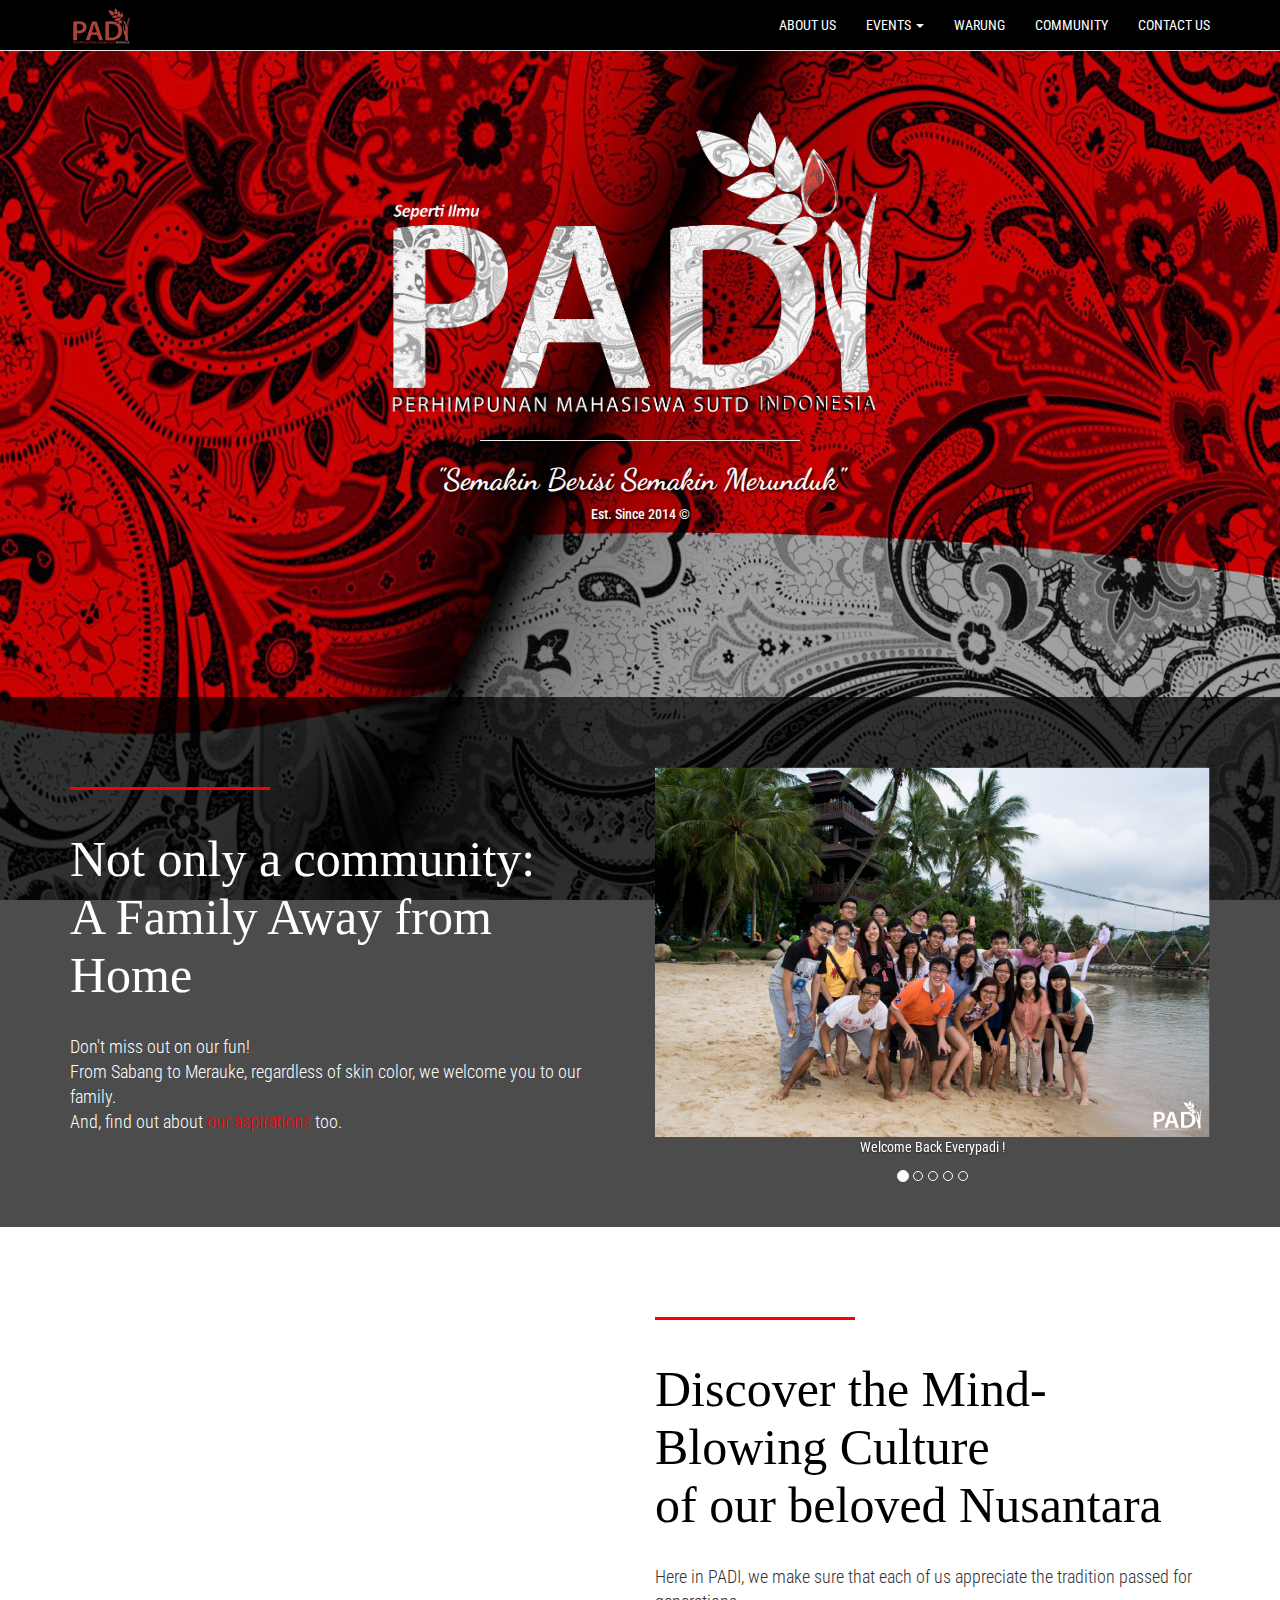
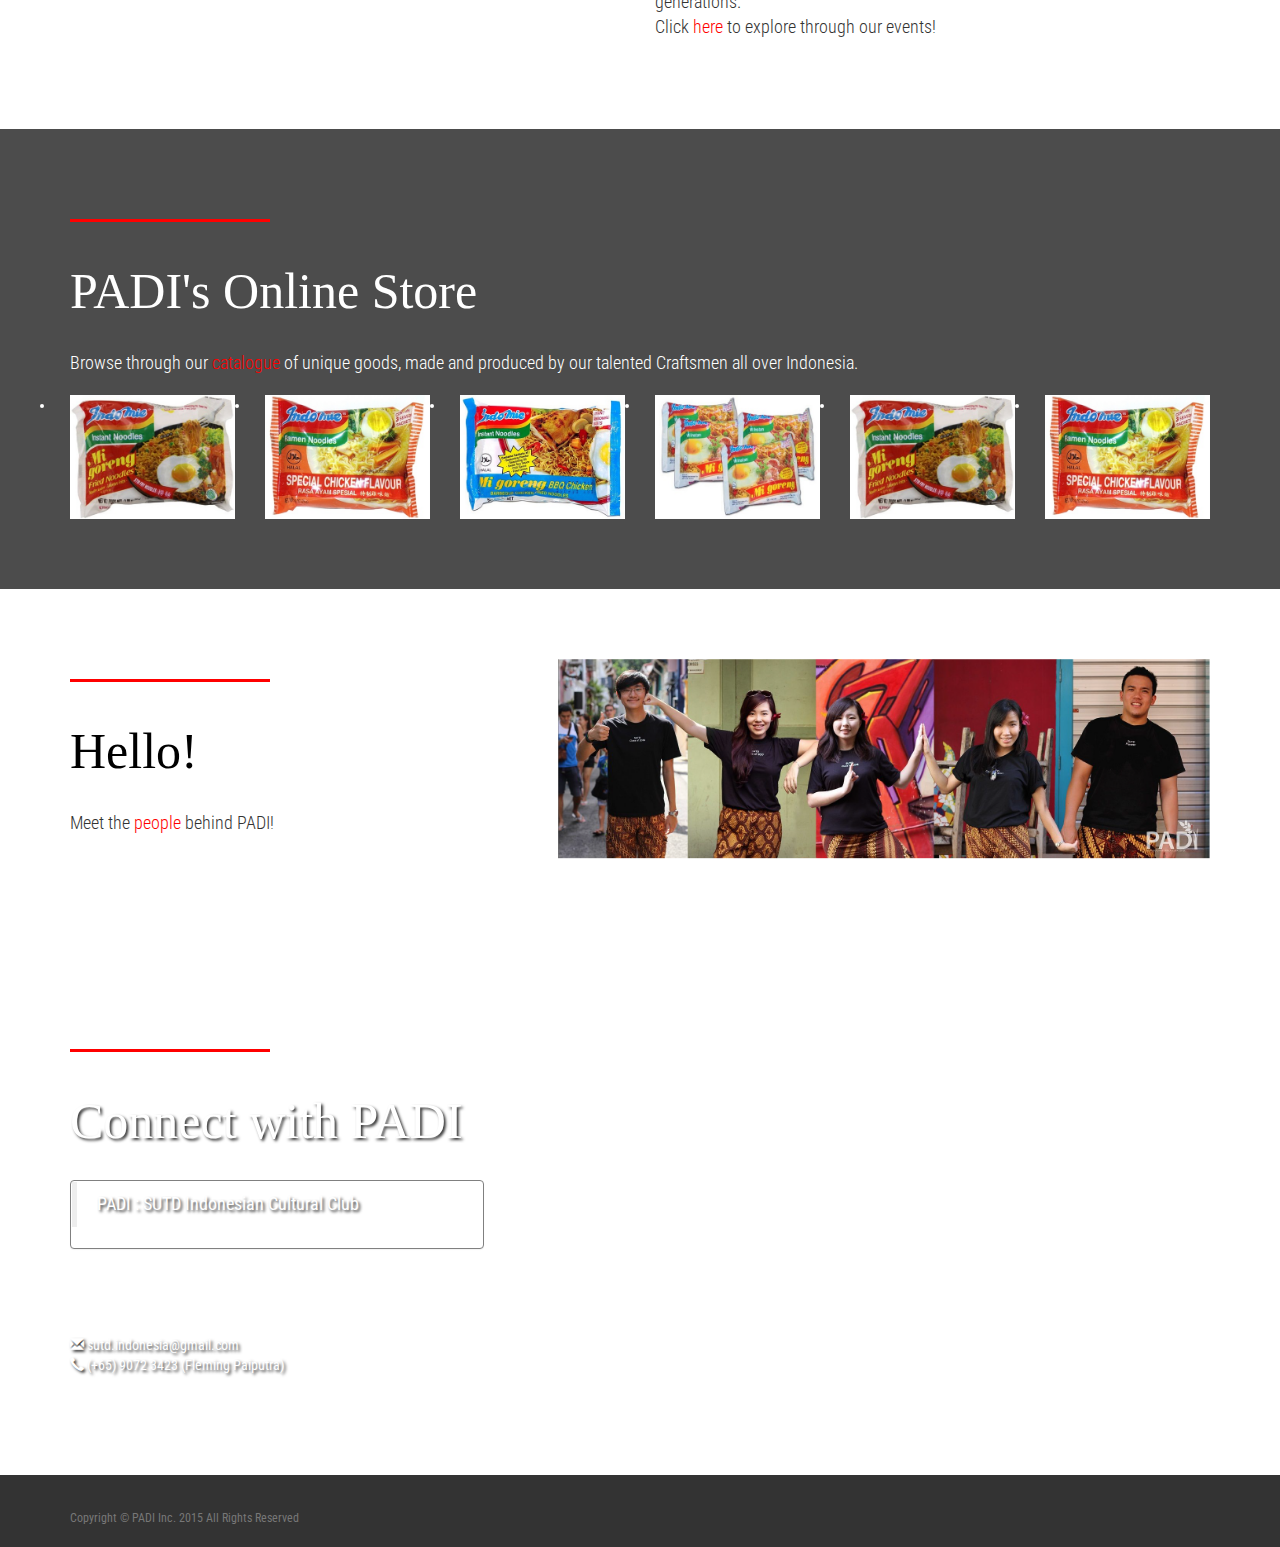
<file: index.html>
<!DOCTYPE html>
<html lang="en">

<head>

  <meta charset="utf-8">
  <meta http-equiv="X-UA-Compatible" content="IE=edge">
  <meta name="viewport" content="width=device-width, initial-scale=1">
  <meta name="description" content="PADI Official Website">
  <meta name="author" content="SUTD PADI inc.">

  <title>PADI</title>
  <link rel="SHORTCUT ICON" href="./img/shortcut-logo.ico">

  <!-- Bootstrap Core CSS -->
  <link href="./css/bootstrap/bootstrap.min.css" rel="stylesheet">

  <!-- Custom CSS -->
  <link href="./css/navbar-template.css" rel="stylesheet">
  <link href="./css/index.css" rel="stylesheet">

  <!-- Custom Fonts -->
  <link href="./css/fonts.css" rel="stylesheet">

</head>

<body>
    <!-- FACEBOOK API -->
	<script>
	  window.fbAsyncInit = function() {
		FB.init({
		  appId      : '1450999785209200', /* SUTD PADI Website App ID (registered under Luccan's fb) */
		  xfbml      : true,
		  version    : 'v2.4'
		});
	  };

	  (function(d, s, id){
		 var js, fjs = d.getElementsByTagName(s)[0];
		 if (d.getElementById(id)) {return;}
		 js = d.createElement(s); js.id = id;
		 js.src = "//connect.facebook.net/en_US/sdk.js";
		 fjs.parentNode.insertBefore(js, fjs);
	   }(document, 'script', 'facebook-jssdk'));
	</script>


	<!-- Navigation -->
    <nav class="navbar navbar-default navbar-fixed-top topnav" role="navigation">
      <div class="container topnav">

        <!-- Brand and toggle get grouped for better mobile display -->
        <div class="navbar-header">
          <button type="button" class="navbar-toggle" data-toggle="collapse" data-target="#bs-example-navbar-collapse-1">
            <span class="sr-only">Toggle navigation</span>
            <span class="icon-bar"></span>
            <span class="icon-bar"></span>
            <span class="icon-bar"></span>
          </button>
          <a class="navbar-brand topnav" href="./index.html#home"><img style="margin: -9px 0" src="./img/logo.png" alt="logo"></img></a>
        </div>

        <!-- Collect the nav links, forms, and other content for toggling -->
        <div class="collapse navbar-collapse" id="bs-example-navbar-collapse-1">
		
			<!--Must be kept consistent across all 4 main pages-->
			<ul class="nav navbar-nav navbar-right">
				<li><a href="./index.html#about">About Us</a></li>
				<li class="dropdown">
					<a href="#" class="dropdown-toggle" data-toggle="dropdown" role="button" aria-haspopup="true" aria-expanded="false">Events <span class="caret"></span></a>
					<ul class="dropdown-menu">
						<li class="dropdown-header">Featured Events</li>
						<li><a href="./index.html#events">Saman Dance</a></li>
						<li role="separator" class="divider"></li>
						<li><a href="./events.html">All Events</a></li>
					</ul>
				</li>
				<li><a href="./index.html#warung">Warung</a></li>
				<li><a href="./index.html#manusia">Community</a></li>
				<li><a href="./index.html#contact">Contact Us</a></li>
			</ul>
			<!--/Navbar Till here-->
			
        </div>
      </div>
    </nav>


    <!-- Header -->
    <a name="home"></a>
    <div class="intro-header">
      <div class="container">
  			<div class="intro-message">

          <div class="row">
  					<div class="col-md-6 col-md-offset-3 col-sm-8 col-sm-offset-2 col-xs-10 col-xs-offset-1">
  						<a href="#" data-toggle="modal" data-target="#modal-logo-explained">
  							<img class="img-responsive" src="./img/logo-large.png" alt="logo-large"></img>
  						</a>
  					</div>
  				</div>

  				<!-- Modal -->
  				<div id="modal-logo-explained" class="modal fade" role="dialog">
  				  <div class="modal-dialog">

  					<!-- Modal content-->
  					<div class="modal-content">
  					  <div class="modal-header">
  						<button type="button" class="close" data-dismiss="modal">&times;</button>
  						<h4 class="modal-title">What is PADI?</h4>
  					  </div>
  					  <div class="modal-body">
  						<img class="img-responsive" src="./img/logo-explained.jpg" alt="logo-explained"></img>
  					  </div>
  					</div>

  				  </div>
  				</div>

  				<div class="row">
  					<div class="col-xs-12">
              <hr class="intro-divider" />
  						<h3><b>"Semakin Berisi Semakin Merunduk"</b></h3>
  						<h5>Est. Since 2014 &copy; </h5>
            </div>
          </div>

        </div>
      </div>
    </div>

  <!-- Page Content -->
  <a name="about"></a>
    <div class="content-section-a community">

      <div class="container">
        <div class="row">

          <div class="col-md-6 col-xs-12">
            <hr class="section-heading-spacer">
            <div class="clearfix"></div>
            <h2 class="section-heading">Not only a community:<br>A Family Away from Home</h2>
            <p class="lead">Don't miss out on our fun!<br>
			    From Sabang to Merauke, regardless of skin color, we welcome you to our family.<br/>
				And, find out about <a href="#" id="mission-toggle">our aspirations</a> too.</p>
          </div>

          <div class="col-md-6 col-xs-12">
            <div id="latestEventsCarousel" class="carousel slide" data-ride="carousel">

              <!-- Indicators -->
    					<ol class="carousel-indicators">
    						<li data-target="#latestEventsCarousel" data-slide-to="0" class="active"></li>
    						<li data-target="#latestEventsCarousel" data-slide-to="1"></li>
    						<li data-target="#latestEventsCarousel" data-slide-to="2"></li>
    						<li data-target="#latestEventsCarousel" data-slide-to="3"></li>
                <li data-target="#latestEventsCarousel" data-slide-to="4"></li>
    					</ol>

      				<!-- Wrapper for slides -->
      				<div class="carousel-inner" role="listbox">

                <div class="item">
      						<img src="./img/event001.jpg" alt="Event1">
      						<div class="carousel-caption"><p>Family Photo</p></div>
      					</div>

      				  <div class="item active">
      						<img src="./img/event002.jpg" alt="Event2">
      						<div class="carousel-caption"><p>Welcome Back Everypadi !</p></div>
      					</div>

      					<div class="item">
      						<img src="./img/event003.jpg" alt="Event3">
      						<div class="carousel-caption"><p>Batik Day</p></div>
      					</div>

      					<div class="item">
      						<img src="./img/event004.jpg" alt="Event4">
      						<div class="carousel-caption"><p>PADI and Tom Magnanti (our SUTD President)</p></div>
      					</div>

                <div class="item">
      						<img src="./img/event005.jpg" alt="Event4">
      						<div class="carousel-caption"><p>Freshmen BBQ</p></div>
      					</div>

      				</div>

      				<!-- Left and right controls -->
      				<a class="left carousel-control" href="#latestEventsCarousel" role="button" data-slide="prev">
      					<span class="glyphicon glyphicon-chevron-left" aria-hidden="true"></span>
      					<span class="sr-only">Previous</span>
      				</a>
      				<a class="right carousel-control" href="#latestEventsCarousel" role="button" data-slide="next">
      					<span class="glyphicon glyphicon-chevron-right" aria-hidden="true"></span>
      					<span class="sr-only">Next</span>
      				</a>
			      </div>
          </div>
        </div>
		
		<a name="mission"></a>
		<div id="mission-content" class="content-section-a">
		  <div class="container">
			<div class="row">
			  <div class="col-md-6 col-xs-12">
				<hr class="section-heading-spacer">
				<div class="clearfix"></div>
				<h2 class="section-heading">Vision</h2>
				<p class="lead">To build an awesome community where everyone is empowered to both lead and serve one another, with pride, humility and a common love for Indonesia</p>
			  </div>
			  <div class="col-md-6 col-xs-12 ">
				<hr class="section-heading-spacer">
				<div class="clearfix"></div>
				<h2 class="section-heading">Mission</h2>
				<p class="lead">To raise awareness of Indonesia’s vibrant culture among SUTD community</p>
			  </div>
			</div>
		  </div>
		</div>
		
      </div>
      <!-- /.container -->

    </div>
    <!-- /.content-section-a -->

	<a name="events"></a>
    <div class="content-section-b">
      <div class="container">
        <div class="row">
          <div class="col-md-6 col-md-push-6 col-md-6">
            <hr class="section-heading-spacer">
            <div class="clearfix"></div>
            <h2 class="section-heading">Discover the Mind-Blowing Culture<br>of our beloved Nusantara</h2>
            <p class="lead">Here in PADI, we make sure that each of us appreciate the tradition passed for generations.<br/>
			Click <a href="./events.html">here</a> to explore through our events!</p>
          </div>
    			<div class="col-md-5 col-md-pull-6  col-md-6">
    				<iframe height="300px" width="100%" src="http://www.youtube.com/embed/HBTU1PM8sEo?autoplay=0" frameborder="0"></iframe>
    			</div>
        </div>
      </div>
    </div>

	<a name="warung"></a>
  	<div class="content-section-a">
          <div class="container">
  			<div class="row">
  				<div class="col-md-12">
  					<hr class="section-heading-spacer">
  					<div class="clearfix"></div>

  					<h2 class="section-heading">PADI's Online Store</h2>
  					<p class="lead">Browse through our <a href="#">catalogue</a> of unique goods, made and produced by our talented Craftsmen all over Indonesia.</p>
  				</div>

  				<li class="col-lg-2 col-md-2 col-sm-3 col-xs-4">
  					<img class="img-responsive" src="./img/store/indomie.jpg" alt="indomie">
  				</li>
  				<li class="col-lg-2 col-md-2 col-sm-3 col-xs-4">
  					<img class="img-responsive" src="./img/store/indomie-2.jpg" alt="indomie2">
  				</li>
  				<li class="col-lg-2 col-md-2 col-sm-3 col-xs-4">
  					<img class="img-responsive" src="./img/store/indomie-3.jpg" alt="indomie3">
  				</li>
  				<li class="col-lg-2 col-md-2 col-sm-3 col-xs-4">
  					<img class="img-responsive" src="./img/store/indomie-4.jpg" alt="indomie4">
  				</li>
  				<li class="col-lg-2 col-md-2 col-sm-3 col-xs-4">
  					<img class="img-responsive" src="./img/store/indomie.jpg" alt="indomie">
  				</li>
  				<li class="col-lg-2 col-md-2 col-sm-3 col-xs-4">
  					<img class="img-responsive" src="./img/store/indomie-2.jpg" alt="indomie2">
  				</li>
  			</div>
  		</div>
  	</div>

	<a name="manusia"></a>
    <div class="content-section-b">
      <div class="container">
        <div class="row">
          <div class="col-md-5 col-sm-12">
            <hr class="section-heading-spacer">
            <div class="clearfix"></div>
            <h2 class="section-heading">Hello!</h2>
            <p class="lead">Meet the <a href="./community.html">people</a> behind PADI!</p>
          </div>
          <div class="col-md-7 col-sm-12">
            <img class="img-responsive" src="./img/team.jpg" alt="team2015">
          </div>
        </div>
      </div>
    </div>

	<a name="contact"></a>
    <div class="banner">
      <div class="container">

        <div class="row">
          <div class="col-md-12">
            <hr class="section-heading-spacer">
            <div class="clearfix"></div>
            <h2 class="section-heading">Connect with PADI</h2>
          </div>
	      </div>

        <div class="row">
          <div class="col-md-6 col-xs-12">
  					<div class="panel facebook-panel">
  						<div class="fb-page" data-href="https://www.facebook.com/pages/PADI-SUTD-Indonesian-Cultural-Club/705828679499522" data-width="410" data-small-header="false" data-adapt-container-width="false" data-hide-cover="false" data-show-facepile="true" data-show-posts="false">
  							<div class="fb-xfbml-parse-ignore">
  								<blockquote cite="https://www.facebook.com/pages/PADI-SUTD-Indonesian-Cultural-Club/705828679499522">
  									<a href="https://www.facebook.com/pages/PADI-SUTD-Indonesian-Cultural-Club/705828679499522">PADI : SUTD Indonesian Cultural Club</a>
  								</blockquote>
  							</div>
  						</div>
  					</div>
          </div>
          <div class="col-md-6 col-xs-12">
            <!-- SnapWidget -->
            <script src="http://snapwidget.com/js/snapwidget.js"></script>
            <iframe src="http://snapwidget.com/bd/?u=cGFkaWdyYXBoeXxpbnwyMDB8M3wxfHx5ZXN8MjB8bm9uZXxvblN0YXJ0fHllc3x5ZXM=&ve=021115" title="Instagram Widget" class="snapwidget-widget" allowTransparency="true" frameborder="0" scrolling="no" style="border:none; overflow:hidden; width:100%;"></iframe>
          </div>
        </div>

        <div class="row">
          <div class="col-xs-12">
            <span class="glyphicon glyphicon-envelope" aria-hidden="true"></span> <a href="mailto:sutd.indonesia@gmail.com">sutd.indonesia@gmail.com</span></a><br />
            <span class="glyphicon glyphicon-earphone" aria-hidden="true"></span> <a href="tel:90723423">(+65) 9072 3423</span></a> (Fleming Paiputra)<br />
          </div>
        </div>

      </div>
    </div>
    <!-- /.banner -->

    <!-- Footer -->
    <footer>
      <div class="container">
        <div class="row">
          <div class="col-md-12">
            <!-- <ul class="list-inline">
              <li><a href="#">Home</a></li>
              <li class="footer-menu-divider">&sdot;</li>

              <li><a href="#about">About</a></li>
              <li class="footer-menu-divider">&sdot;</li>

              <li><a href="#services">About</a></li>
              <li class="footer-menu-divider">&sdot;</li>

              <li><a href="#contact">Contact</a></li>
            </ul -->
            <p class="copyright text-muted small">Copyright &copy; PADI Inc. 2015 All Rights Reserved</p>
          </div>
        </div>
      </div>
    </footer>

    <!-- jQuery -->
    <script src="./js/jquery.min.js"></script>

    <!-- Bootstrap Core JavaScript -->
    <script src="./js/bootstrap.min.js"></script>

	<script src="https://www.facebook.com/assets.php/en_US/sdk.js"></script>

	<!--animation scripts-->
	<script>
		$("#mission-content").hide();
		document.getElementById("mission-toggle").onclick = function(){
			$("#mission-content").slideToggle("slow");
		  return false; //disable href navigation
		};
	</script>

</body>

</html>
</file>
<file: css/navbar-template.css>
body {
  background: url(../img/background.jpg) no-repeat center center fixed;
  -webkit-background-size: cover;
  -moz-background-size: cover;
  -o-background-size: cover;
  background-size: cover;
  background-attachment: fixed;
}

body,
html {
  width: 100%;
  height: 100%;
}

body, h1, h2, h3, h4, h5, h6{
  font-family: 'Roboto Condensed'
}

.topnav {
  font-family: 'Roboto Condensed'
  font-weight: 700;
  font-size: 14px;
	background-color: black;
  text-transform: uppercase;
}

.nav>li{
	text-align: right;
}

.navbar-default .navbar-nav li a { color: white; }
.navbar-default .navbar-nav li a:hover { color: red; }
.navbar-default .navbar-nav li a:focus { color: red; }

/* Selected Navbar Item */
.navbar-default .navbar-nav>.open>a, .navbar-default .navbar-nav>.open>a:focus, .navbar-default .navbar-nav>.open>a:hover{
	color: red;
	background-color: #ffffff;
}

.dropdown-menu {
	background-color: #ffffff;
}

/* dropdown item color*/
.navbar-nav>li>.dropdown-menu>li {
	text-align: right;
}
.navbar-nav>li>.dropdown-menu>li>a {
	color: black;
}

footer {
  padding: 20px 0;
  background-color:rgba(0,0,0,0.8);
}

p.copyright { margin: 15px 0 0; }
</file>
<file: css/fonts.css>
@import url(http://fonts.googleapis.com/css?family=Dancing+Script);
@import url(http://fonts.googleapis.com/css?family=Roboto+Condensed:400,300,700);
</file>
<file: css/index.css>
/*!
 * Start Bootstrap - Landing Page Bootstrap Theme (http://startbootstrap.com)
 * Code licensed under the Apache License v2.0.
 * For details, see http://www.apache.org/licenses/LICENSE-2.0.
 */

/* overflows is to allow background to move and to prevent modal from making scrollbar disappear */
.modal { overflow-y: auto; }
.modal-open { overflow: auto; }
.modal-open[style] { padding-right: 0px !important; }
.modal-body { padding: 0px; }
.modal-header { background-color: black; }

.intro-header {
  padding-top: 50px; /* If you're making other pages, make sure there is 50px of padding to make sure the navbar doesn't overlap content! */
  padding-bottom: 50px;
  text-align: center;
  color: #f8f8f8;
  /*background-size: cover;*/
}

.intro-message {
  position: relative;
  padding-top: 5%;
  padding-bottom: 10%;
	text-shadow: 2px 2px 3px rgba(0,0,0,0.8);
}

.intro-divider { width: 25vw; }
.intro-header h3 { font: 30px 'Dancing Script'; }

.container a {
  color: red;
}

.carousel-control{
	opacity: 0;
}

.carousel-caption{
	position: relative;
  left: auto;
  right: auto;
}

.lead {
  font-size: 18px;
  font-weight: 300;
}

.button>.glyphicon {
	text-shadow: none;
}

.content-section-a {
  padding: 70px 0;
	background-color:rgba(0,0,0,0.7);
	color: white;
}

.content-section-a.community {
  padding-bottom: 10px;
}

.content-section-b {
  padding: 70px 0;
  background-color: rgba(255,255,255,0.7);
}

.content-section-b .section-heading {
  margin-bottom: 30px;
  color: black;
}

.section-heading {
  margin-bottom: 30px;
  color: white;
  font-weight: 700;
  font: 50px 'Agency FB';
}

.section-heading-spacer {
  float: left;
  width: 200px;
  border-top: 3px solid red;
}

.panel.facebook-panel {
	padding: 1px;
	width: 414px;
	border-color: grey;
}

/*iphone screens*/
@media(max-width:480px) {
	.panel.facebook-panel {
		width: 100%;
		overflow: auto;
	}
}

.banner {
  padding: 100px 0;
  color: white;
  background: url(../img/background-contactus.jpg) no-repeat center center fixed;
  -webkit-background-size: cover;
  -moz-background-size: cover;
  -o-background-size: cover;
  background-size: cover;
	text-shadow: 2px 2px 3px rgba(0,0,0,0.8);
}

.banner a {
  color: white;
}

.banner h3 {
  margin: 0;
  font-size: 2em;
}

h3 a {
  color: #FFF;
}

h3 a:hover {
  color: #D8D8D8;
}
</file>
